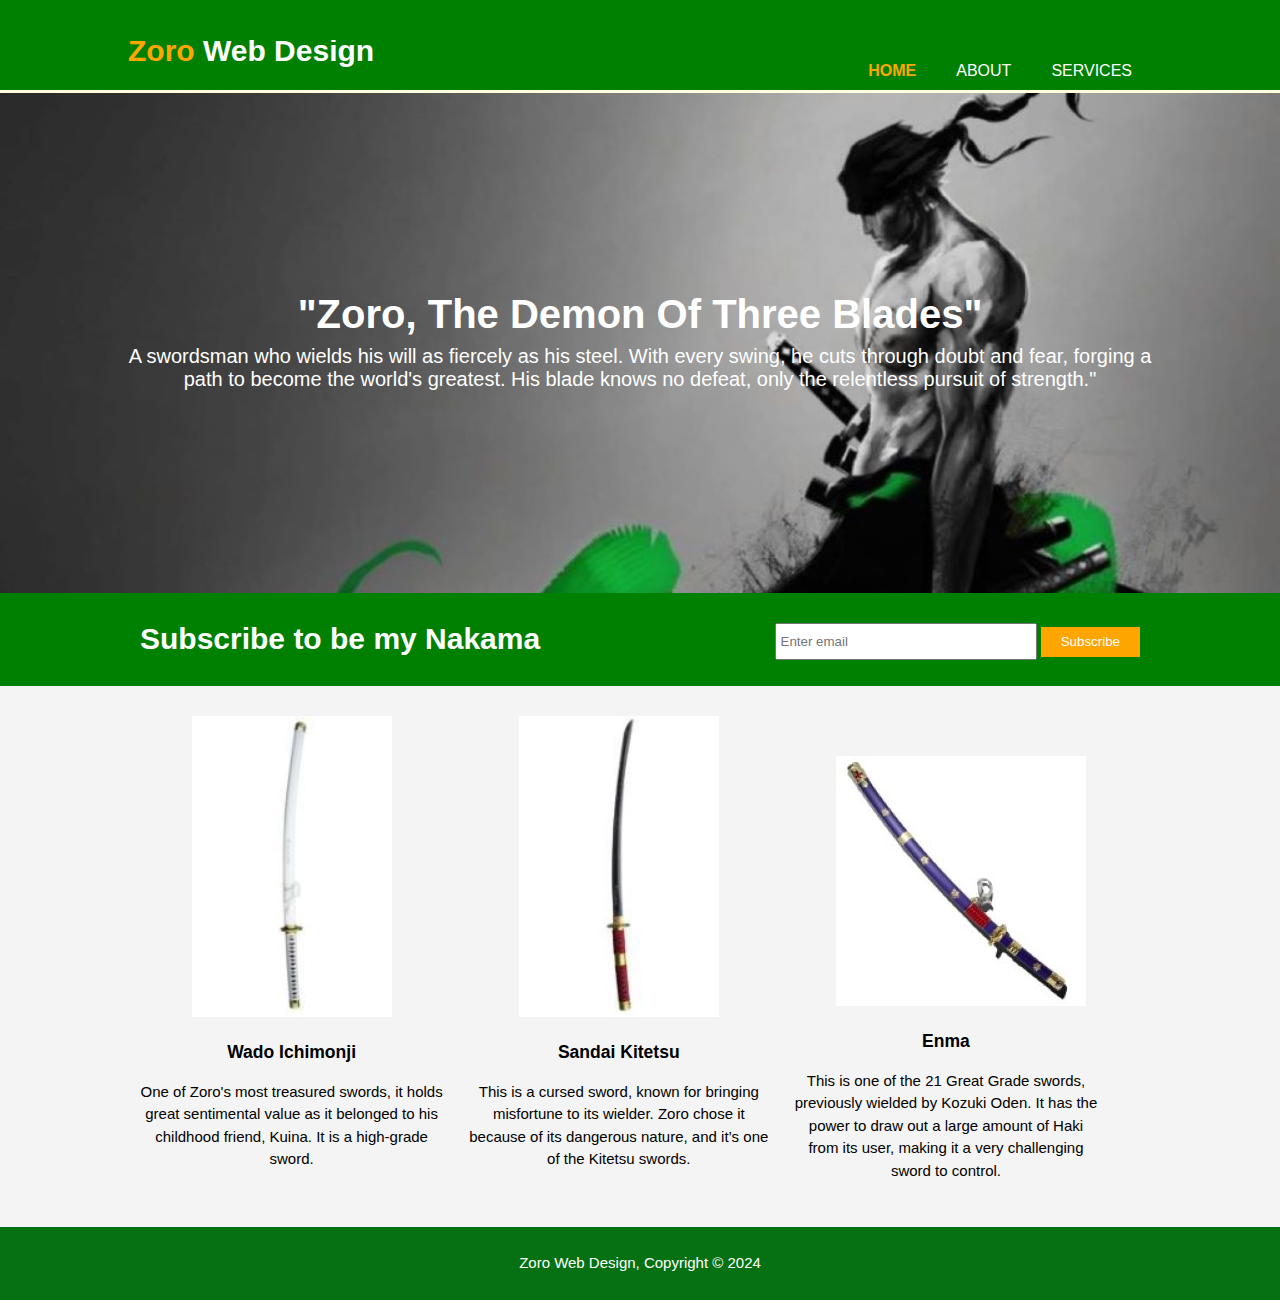
<file: index.html>
<!DOCTYPE html>
<html>
    <head>
        <meta charset="utf-8">
        <meta name="viewport" content="width-device-width">
        <meta name="description" content="Professional Web Design">
        <meta name="keywords" content="web design, affordable web design, professional web design">
        <meta name="author" content="Roronoa.D.Zoro">
        <title>Zoro Web Design | Yo! </title>
        <link rel="stylesheet" href="./css/style.css">
    </head>
    <body>
        <header>
            <div class="container">
                <div id="branding">
                    <h1><span class="highlight">Zoro</span> Web Design</h1>
                </div>
                <nav>
                    <ul>
                        <li class="current"><a href="index.html">HOME</a></li> 
                        <li><a href="about.html">ABOUT</a></li> 
                        <li><a href="services.html">SERVICES</a></li> 
                    </ul>
                </nav>
            </div>
        </header>
        <section id="showcase">
            <div class="container">
                <h1>"Zoro, The Demon Of Three Blades"</h1>
                <p>A swordsman who wields his will as fiercely as his steel. With every swing, he cuts through doubt and fear, forging a path to become the world's greatest. His blade knows no defeat, only the relentless pursuit of strength."</p>
            </div>
        </section>
        <section id="newsletter">
            <div class="container">
                <h1>  Subscribe to be my Nakama </h1>
                <form >
                    <input type="email" placeholder="Enter email">
                    <button type="submit" class="button_1">Subscribe</button>
                </form>
            </div>
        </section>

        <section id="boxes">
            <div class="container">
                <div class="box">
                    <img src="./img/wado.jpg">
                    <h3>Wado Ichimonji</h3>
                    <p>One of Zoro's most treasured swords, it holds great sentimental value as it belonged to his childhood friend, Kuina. It is a high-grade sword.</p>
                </div>

                <div class="box">
                    <img src="./img/sandai.jpg">
                    <h3>Sandai Kitetsu</h3>
                    <p> This is a cursed sword, known for bringing misfortune to its wielder. Zoro chose it because of its dangerous nature, and it’s one of the Kitetsu swords.</p>
                </div>

                <div class="box_1">
                    <img src="./img/enma.jpg">
                    <h3>Enma</h3>
                    <p>This is one of the 21 Great Grade swords, previously wielded by Kozuki Oden. It has the power to draw out a large amount of Haki from its user, making it a very challenging sword to control.</p>
                </div>
            </div> 
        </section>
        
        <footer>
            <p>Zoro Web Design, Copyright &copy; 2024</p>
        </footer>
    </body>
</html>
</file>
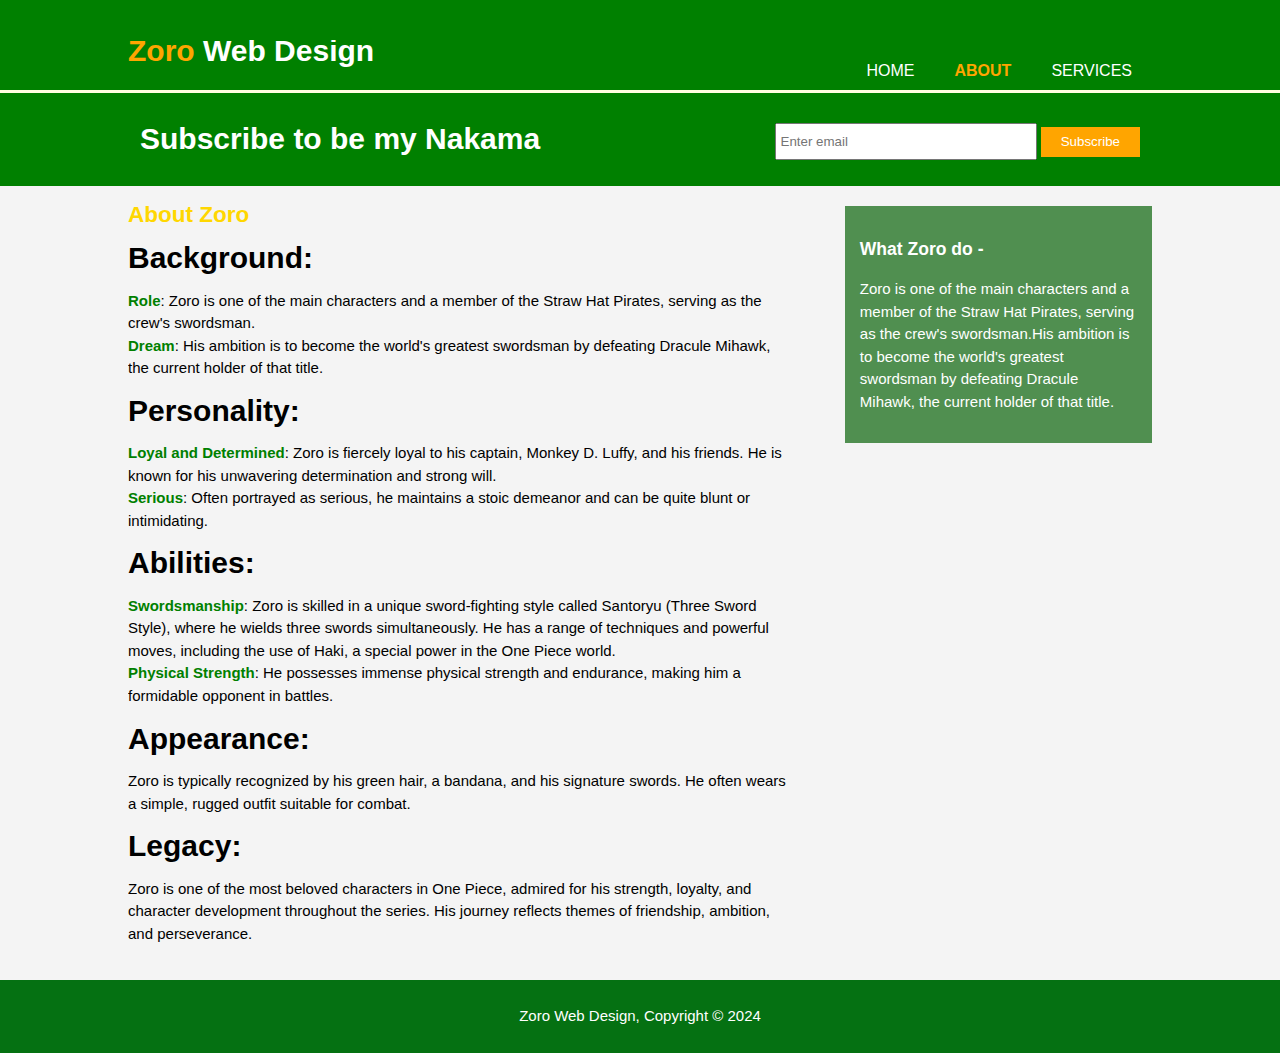
<file: about.html>
<!DOCTYPE html>
<html>
    <head>
        <meta charset="utf-8">
        <meta name="viewport" content="width-device-width">
        <meta name="description" content="Professional Web Design">
        <meta name="keywords" content="web design, affordable web design, professional web design">
        <meta name="author" content="Roronoa.D.Zoro">
        <title>Zoro Web Design | About </title>
        <link rel="stylesheet" href="./css/style.css">
    </head>
    <body>
        <header>
            <div class="container">
                <div id="branding">
                    <h1><span class="highlight">Zoro</span> Web Design</h1>
                </div>
                <nav>
                    <ul>
                        <li><a href="index.html">HOME</a></li> 
                        <li class="current"><a href="about.html">ABOUT</a></li> 
                        <li><a href="services.html">SERVICES</a></li> 
                    </ul>
                </nav>
            </div>
        </header>

        <section id="newsletter">
            <div class="container">
                <h1>  Subscribe to be my Nakama </h1>
                <form >
                    <input type="email" placeholder="Enter email">
                    <button type="submit" class="button_1">Subscribe</button>
                </form>
            </div>
        </section>

        <section id="main">
            <div class="container">
              <article id="main-col">
                <h2 class="page-title"><span class="highlight_1">About Zoro</span></h2>


                <h1>Background:</h1>
                <p><span class="highlight">Role</span>: Zoro is one of the main characters and a member of the Straw Hat Pirates, serving as the crew's swordsman.<br>
                    <span class="highlight">Dream</span>: His ambition is to become the world's greatest swordsman by defeating Dracule Mihawk, the current holder of that title.</p>
                <h1>Personality:</h1>
                <p><span class="highlight">Loyal and Determined</span>: Zoro is fiercely loyal to his captain, Monkey D. Luffy, and his friends. He is known for his unwavering determination and strong will.<br>
                    <span class="highlight">Serious</span>: Often portrayed as serious, he maintains a stoic demeanor and can be quite blunt or intimidating.</p>
                <h1>Abilities:</h1>
                <p><span class="highlight">Swordsmanship</span>: Zoro is skilled in a unique sword-fighting style called Santoryu (Three Sword Style), where he wields three swords simultaneously. He has a range of techniques and powerful moves, including the use of Haki, a special power in the One Piece world.<br>
                    <span class="highlight">Physical Strength</span>: He possesses immense physical strength and endurance, making him a formidable opponent in battles.</p>
                <h1>Appearance:</h1>
                <p>Zoro is typically recognized by his green hair, a bandana, and his signature swords. He often wears a simple, rugged outfit suitable for combat.</p>
                <h1>Legacy:</h1>
                <p>Zoro is one of the most beloved characters in One Piece, admired for his strength, loyalty, and character development throughout the series. His journey reflects themes of friendship, ambition, and perseverance.</p>


                
              </article>
              <aside id="sidebar">
                <div class="dark">
                <h3>What Zoro do -</h3>
                <p>Zoro is one of the main characters and a member of the Straw Hat Pirates, serving as the crew's swordsman.His ambition is to become the world's greatest swordsman by defeating Dracule Mihawk, the current holder of that title.</p>
                 </div>
              </aside>
            </div> 
        </section>
        
        <footer>
            <p>Zoro Web Design, Copyright &copy; 2024</p>
        </footer>
    </body>
</html>
</file>
<file: css/style.css>
body{
    font-family: Arial, Helvetica, sans-serif;
    font-size: 15px;
    line-height: 1.5em;
    padding: 0;
    margin: 0;
    background-color: #f4f4f4;
}
/*Global*/
.container{
    width: 80%;
    margin: auto;
    overflow: hidden;
}
ul{
    margin: 0;
    padding: 0;
}
.button_1{
    height: 30px;
    background: orange;
    border: none;
    padding-left:20px;
    padding-right: 20px;
    color: white;
}
.button_1:hover{
    color:rgb(103, 229, 128) ;
    font-weight: lighter;
}

.dark{
    padding: 15px;
    background: rgb(80, 143, 80);
    color: white;
    margin-top: 10px;
    margin-bottom: 10px;
}

/*Header*/
header{
    background: green;
    color: white;
    padding-top: 40px;
    min-height: 50px;
    border-bottom: lightyellow 3px solid;

}
header a{
    color: white;
    text-decoration: none;
    text-transform: uppercase;
    font-size: 16px;
}

header li{
    float: left;
    display: inline;
    padding: 0 20px 0 20px;
}

header #branding{
    float: left;

}
header #branding h1{
    margin: 0;
}
header nav{
    float: right;
    margin-top:20px;
}
header .highlight, header .current a{
    color: orange;
    font-weight: bold;
}
header a:hover{
    color:rgb(103, 229, 128) ;
    font-weight: bold;
}
.highlight{
    color:green;
    font-weight: bold;
}
.highlight_1{
    color:gold;
    font-weight: bold;
    font-family: 'Gill Sans', 'Gill Sans MT', Calibri, 'Trebuchet MS', sans-serif;
}

/* Showcase*/

#showcase {
    margin: 0;
    padding: 0;  /* Remove top and bottom padding */
    min-height: 500px;
    background: url('../img/zoro.jpg') no-repeat center;
    background-size: cover;  /* Ensure the image covers the area */
    background-position: center top;  /* Position the image at the top */
    display: flex;  /* Use Flexbox for centering */
    flex-direction: column;  /* Arrange children in a column */
    justify-content: center;  /* Center children vertically */
    text-align: center;
    color: white;
}

#showcase h1 {
      /* Remove top margin */
    font-size: 40px;
    margin-bottom: 10px;
}

#showcase p {
    font-size: 20px;
}


/*Newsletter*/

#newsletter{
    padding: 15px;
    color: white;
    background: green;
}

#newsletter h1{
    float: left;

}
#newsletter form{
    float: right;
    margin-top: 15px;

}
#newsletter input[type="email"]{
    padding:4px;
    height: 25px;
    width: 250px;
}

/*Boxes*/

#boxes{
    margin-top: 20px;

}
#boxes .box{
    float: left;
    text-align: center;
    width: 30%;
    padding: 10px;
}

#boxes .box img{
    width: 200px;
    min-height: auto;
}
#boxes .box_1 img{
    width: 250px;
    min-height: auto;
    padding-top: 40px;
    padding-left: 30px;
}
#boxes .box_1{
    text-align: center;
    float: left;
    text-align: center;
    width: 30%;
    padding: 10px;
}
/*Sidebar*/
aside#sidebar{
    float: right;
    width: 30%;
    margin-top: 10px;
}

/*Main-col*/
article#main-col{
    float: left;
    width: 65%;
}

footer{
    padding: 10px;
    margin-top: 20px;
    color: white;
    background-color: rgb(5, 113, 18);
    text-align: center;
}
</file>
